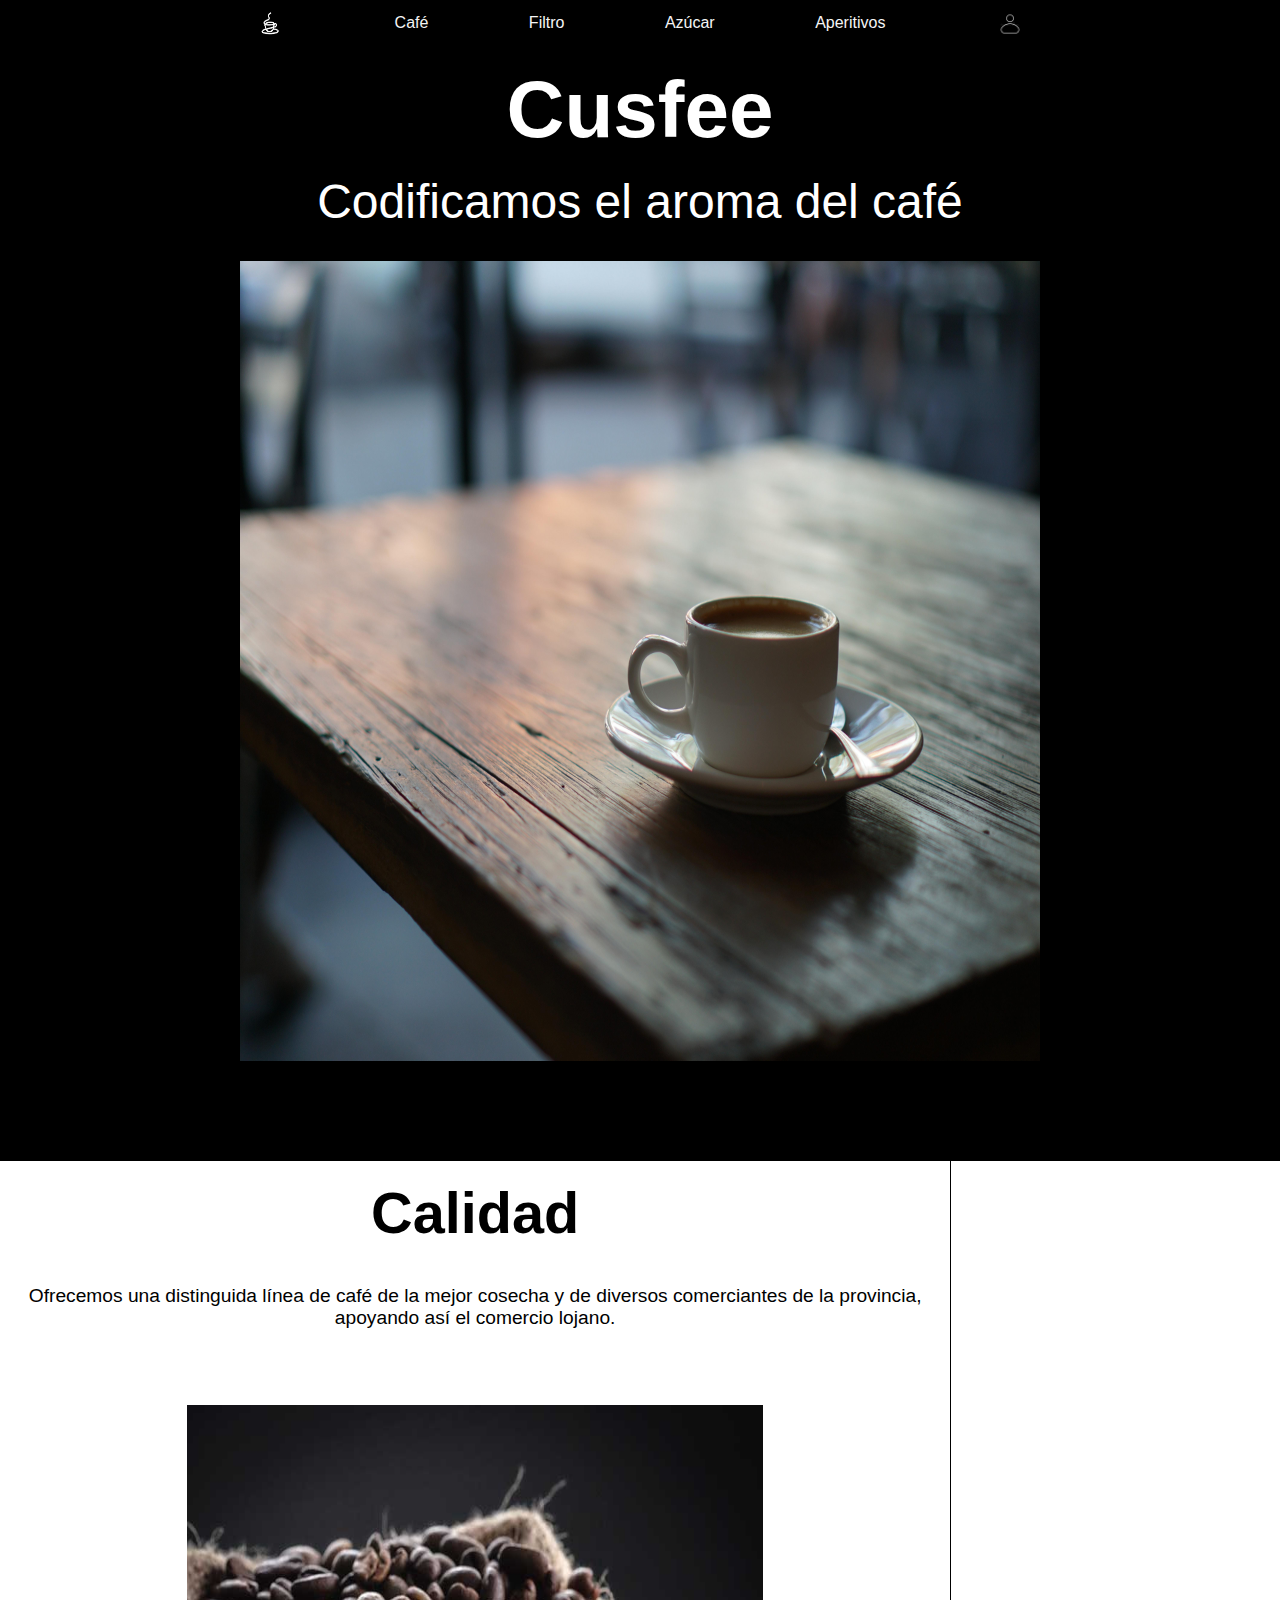
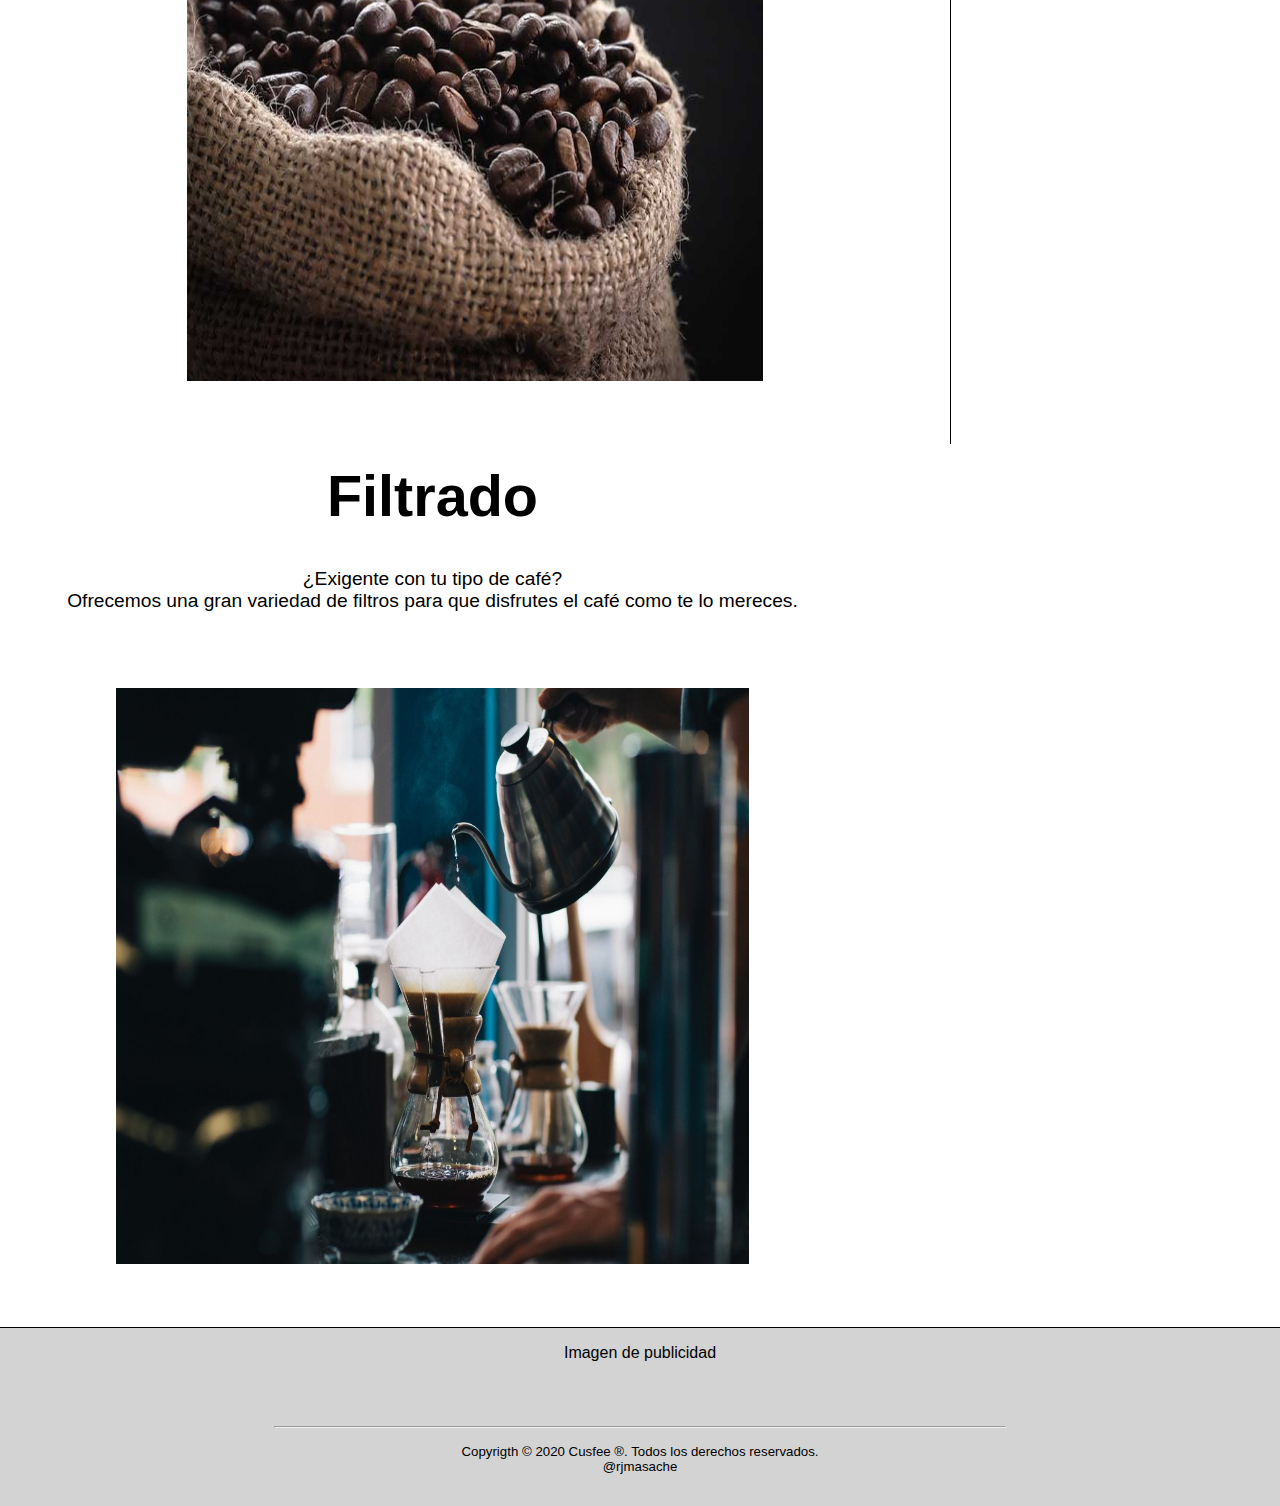
<file: index.html>
<!DOCTYPE html>
<html lang="en">
<head>
    <meta charset="UTF-8">
    <meta name="viewport" content="width=device-width, initial-scale=1.0">
    <link rel="stylesheet" href="css/estilos.css">
    <title>Cusfee</title>
</head>
<body>
    <header class="headerMenu">
        <nav class="menu">
            <a href="index.html"><img src="images/logo.jpg" alt="Logo"></a>
            <a href="internas/cafe.html">Café</a>
            <a href="internas/filtro.html">Filtro</a>
            <a href="internas/azucar.html">Azúcar</a>
            <a href="internas/aperitivos.html">Aperitivos</a>
            <a href="app/registro.php"><img src="images/login.jpg" alt="Login"></a>
        </nav>
    </header>
    <section class="slider">
        <h1>Cusfee</h1><br>
        <p>
            Codificamos el aroma del café
        </p>
        <img src="images/cusfee.jpg" alt="Cusfee">
    </section>
    <section class="productos">
        <article class="producto1">
            <h2>Calidad</h2>
            <p>
                Ofrecemos una distinguida línea de café de la mejor cosecha y de diversos comerciantes de la provincia, <br> apoyando así el comercio lojano.
            </p>
            <img src="images/cafe.jpg" alt="Café">
        </article>
        <article class="producto2">
            <h2>Filtrado</h2>
            <p>
                ¿Exigente con tu tipo de café? <br>
                Ofrecemos una gran variedad de filtros para que disfrutes el café como te lo mereces.
            </p>
            <img src="images/filtrado.jpg" alt="Filtrado">
        </article>
    </section>
    <aside>
        Imagen de publicidad
    </aside>
    <footer>
        <hr>
        <h5>Copyrigth © 2020 Cusfee ®. Todos los derechos reservados. <br>@rjmasache</h5>
    </footer>
</body>
</html>
</file>
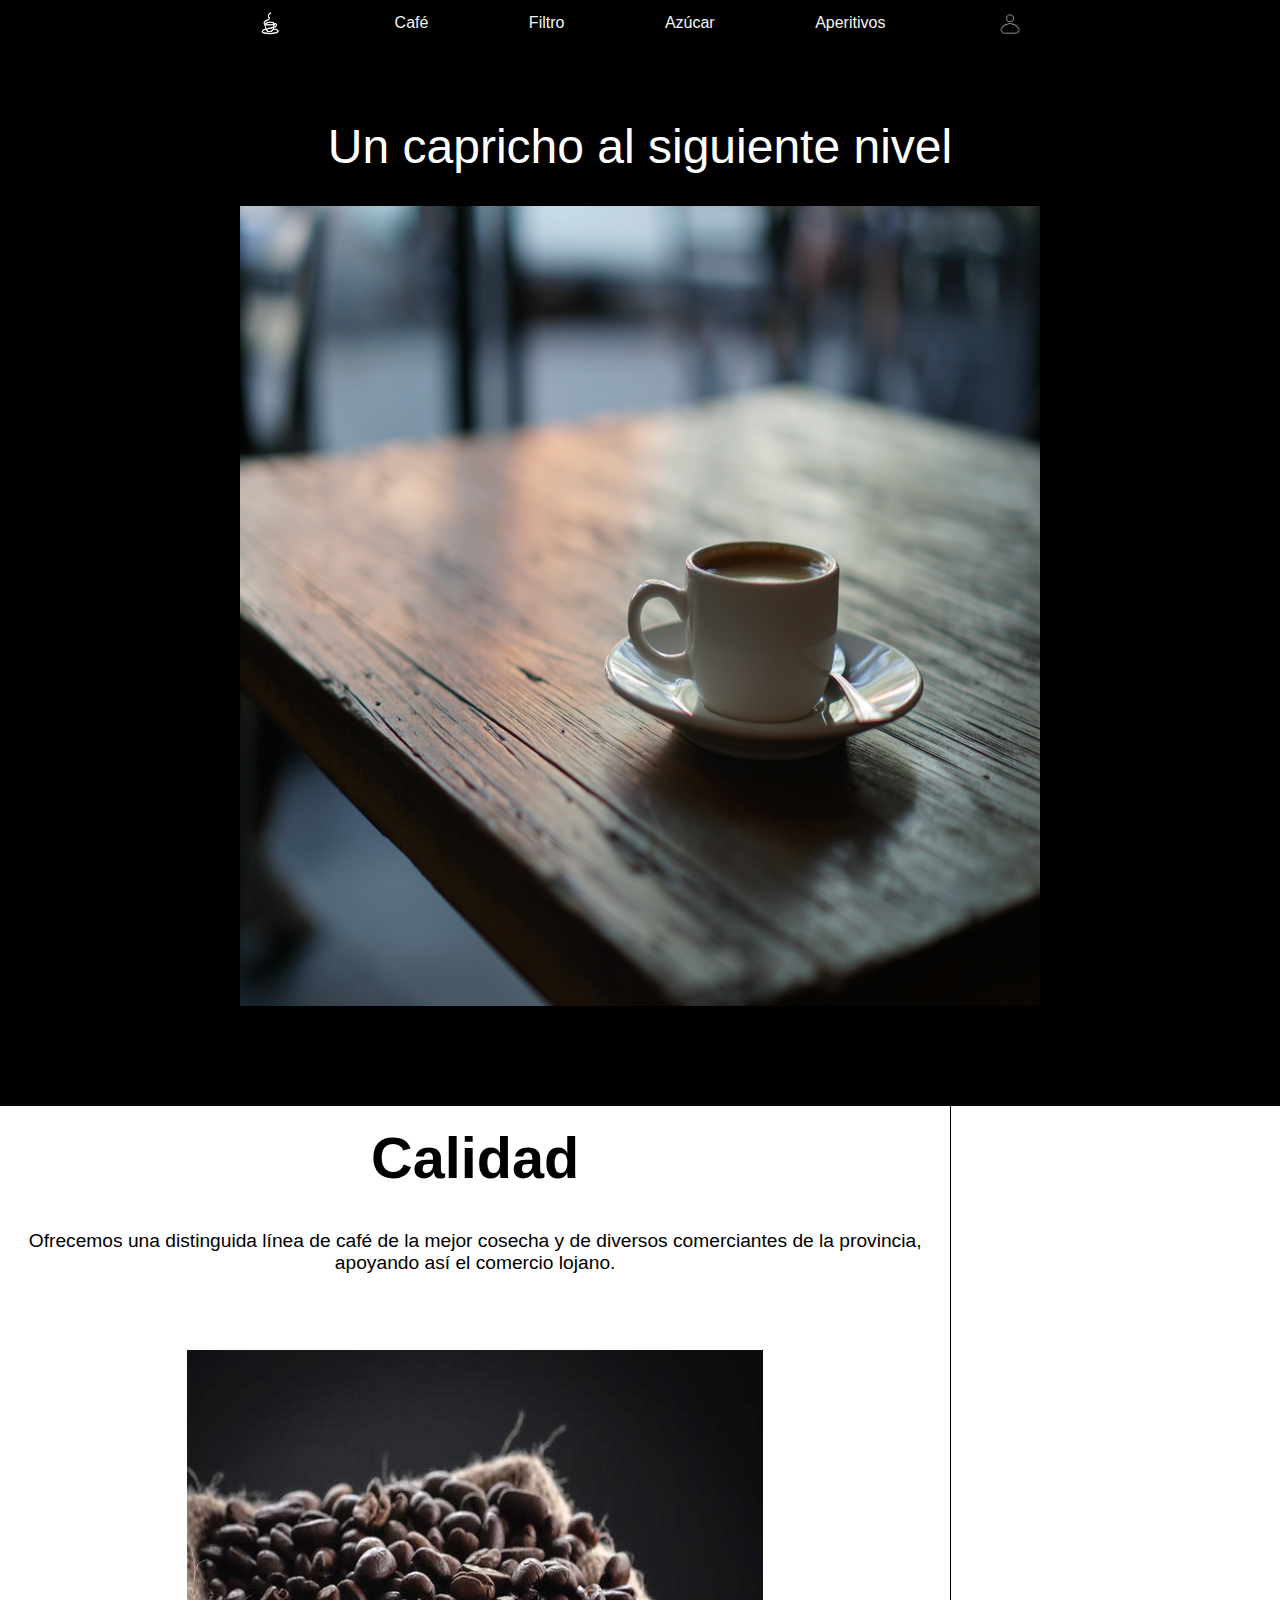
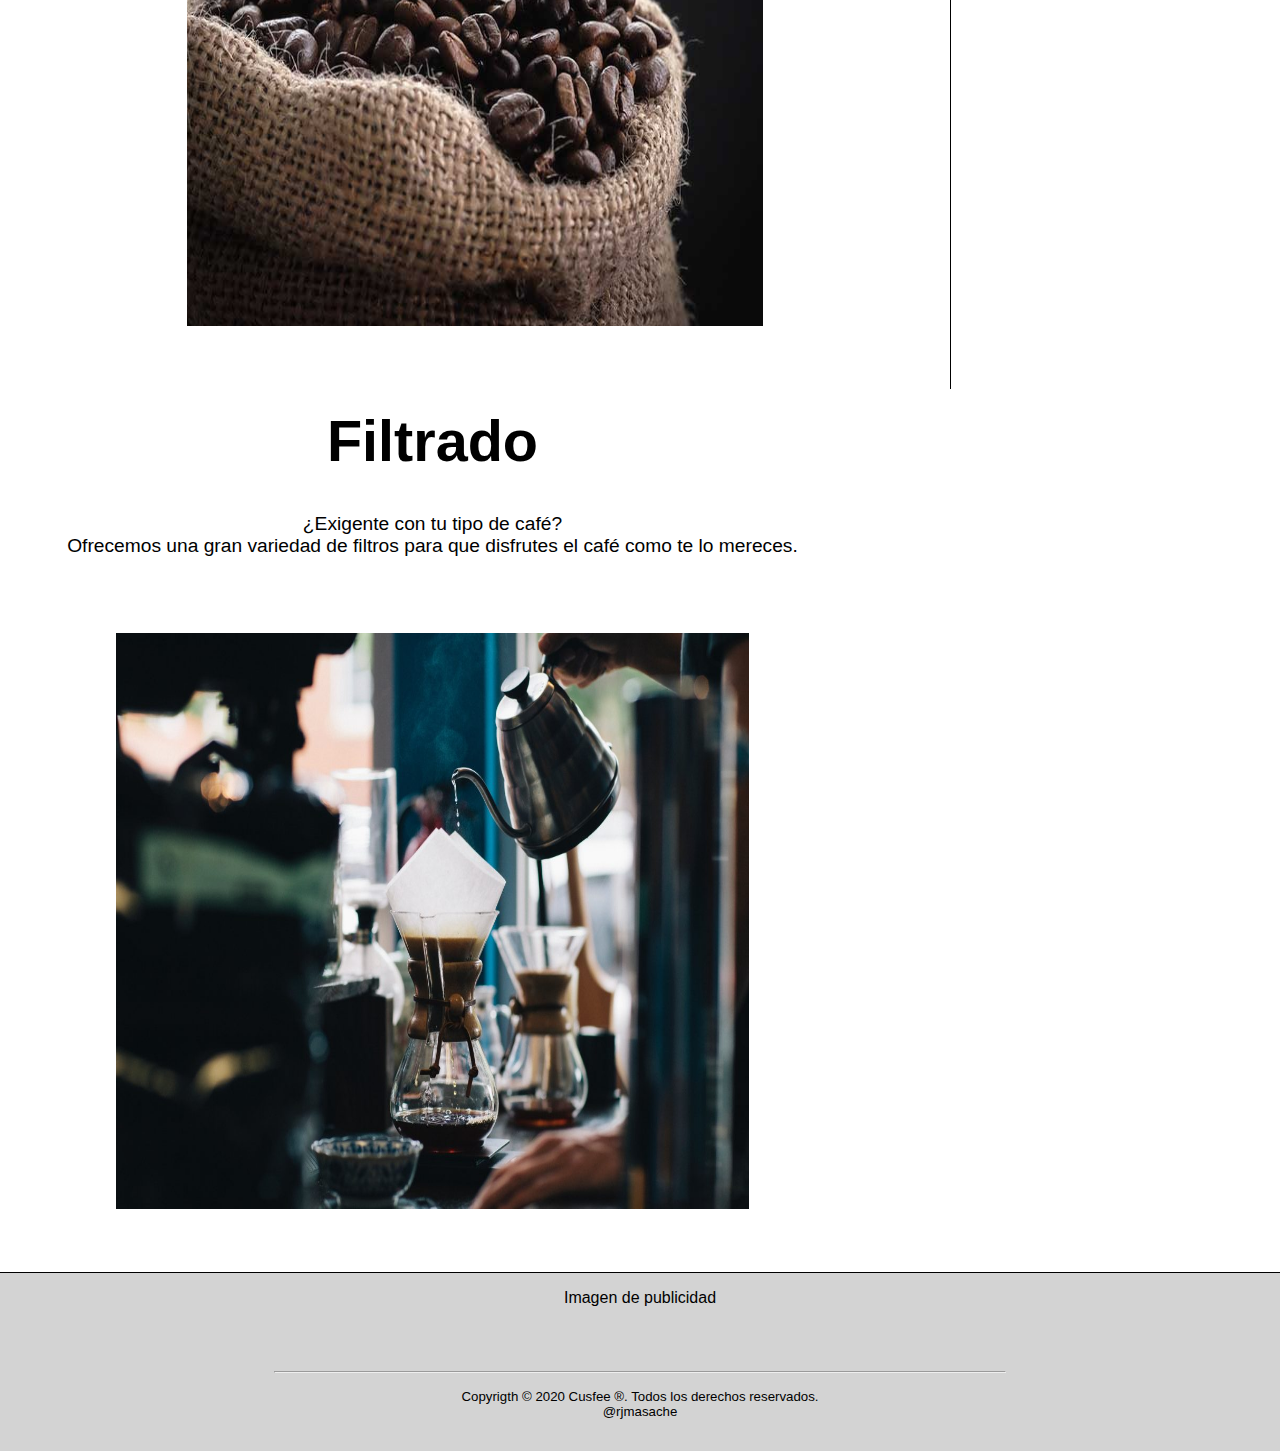
<file: internas/aperitivos.html>
<!DOCTYPE html>
<html lang="en">
<head>
    <meta charset="UTF-8">
    <meta name="viewport" content="width=device-width, initial-scale=1.0">
    <link rel="stylesheet" href="../css/estilos.css">
    <title>Cusfee</title>
</head>
<body>
    <header class="headerMenu">
        <nav class="menu">
            <a href="../index.html"><img src="../images/logo.jpg" alt="Logo"></a>
            <a href="cafe.html">Café</a>
            <a href="filtro.html">Filtro</a>
            <a href="azucar.html">Azúcar</a>
            <a href="aperitivos.html">Aperitivos</a>
            <a href="../app/registro.php"><img src="../images/login.jpg" alt="Login"></a>
        </nav>
    </header>
    <section class="slider">
        <p>
            <br>
            Un capricho al siguiente nivel
        </p>
        <img src="../images/cusfee.jpg" alt="Cusfee">
    </section>
    <section class="productos">
        <article class="producto1">
            <h2>Calidad</h2>
            <p>
                Ofrecemos una distinguida línea de café de la mejor cosecha y de diversos comerciantes de la provincia, <br> apoyando así el comercio lojano.
            </p>
            <img src="../images/cafe.jpg" alt="Café">
        </article>
        <article class="producto2">
            <h2>Filtrado</h2>
            <p>
                ¿Exigente con tu tipo de café? <br>
                Ofrecemos una gran variedad de filtros para que disfrutes el café como te lo mereces.
            </p>
            <img src="../images/filtrado.jpg" alt="Filtrado">
        </article>
    </section>
    <aside>
        Imagen de publicidad
    </aside>
    <footer>
        <hr>
        <h5>Copyrigth © 2020 Cusfee ®. Todos los derechos reservados. <br>@rjmasache</h5>
    </footer>
</body>
</html>
</file>
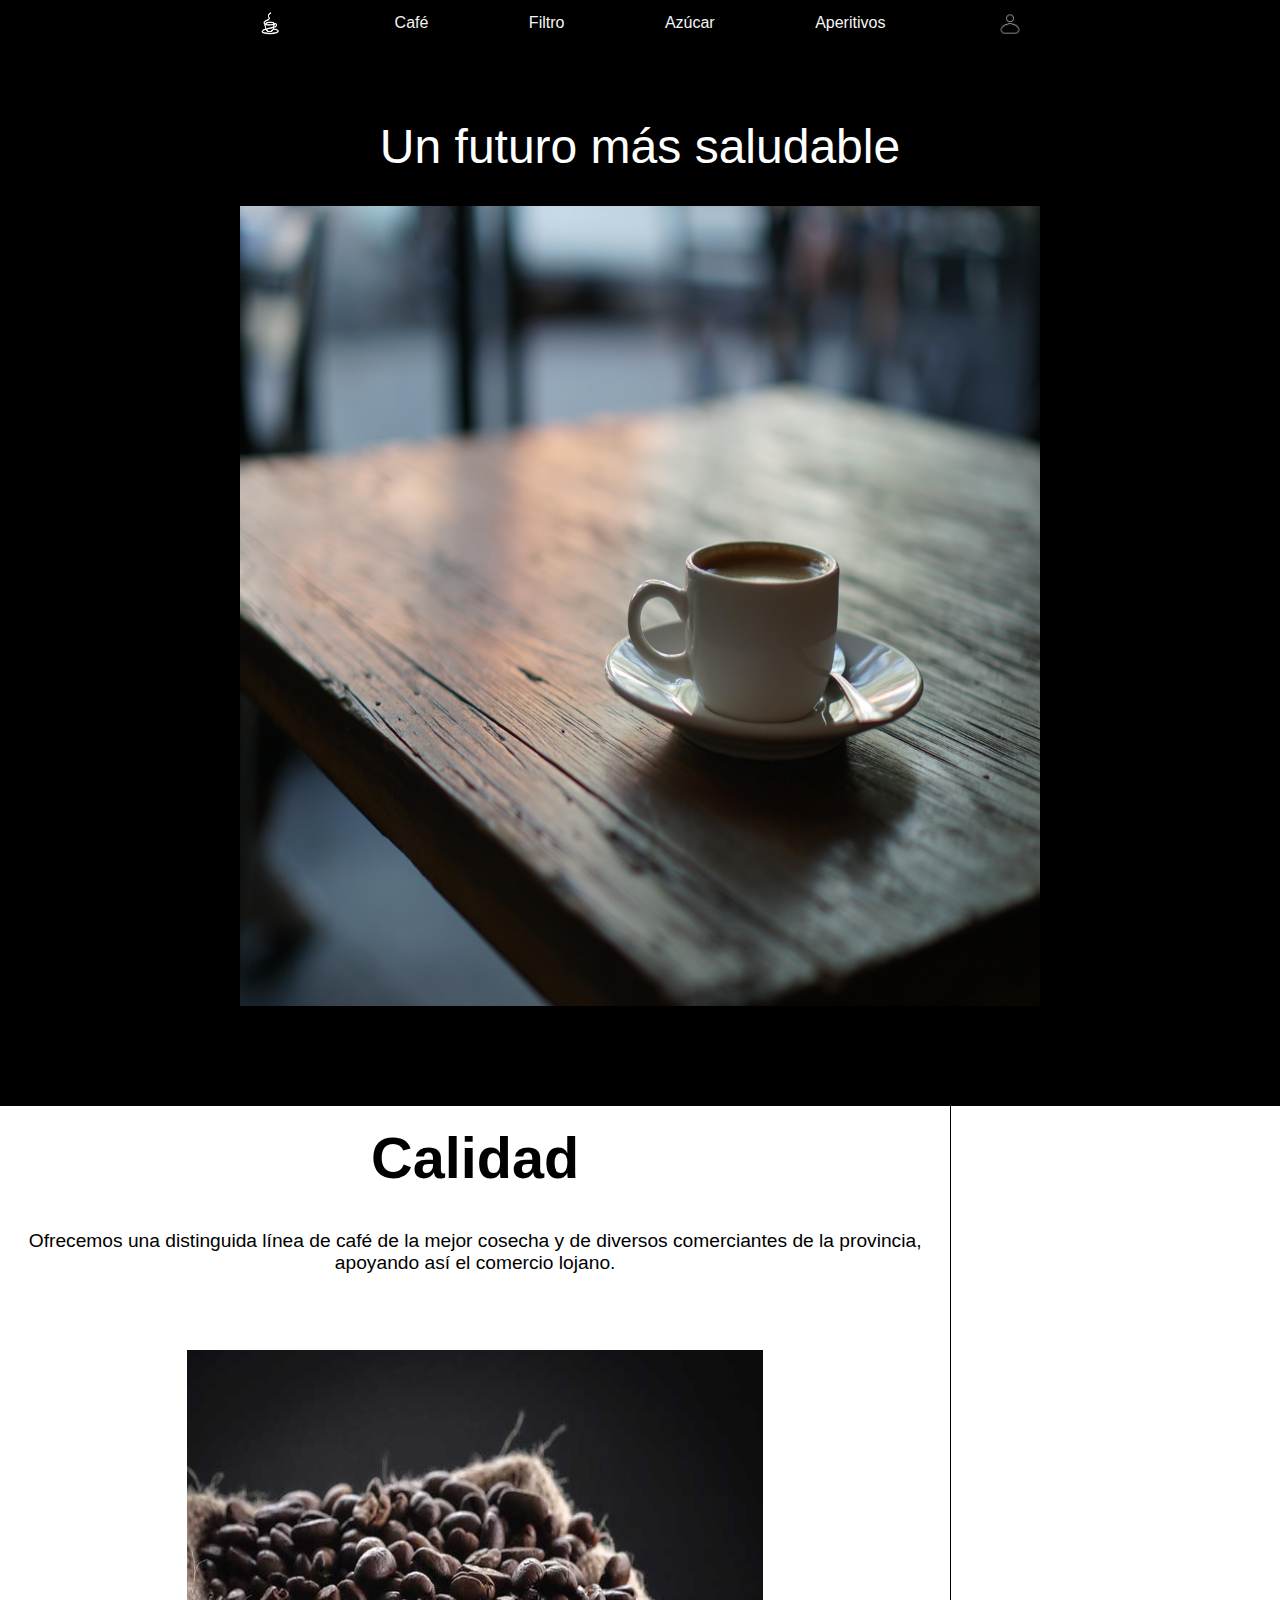
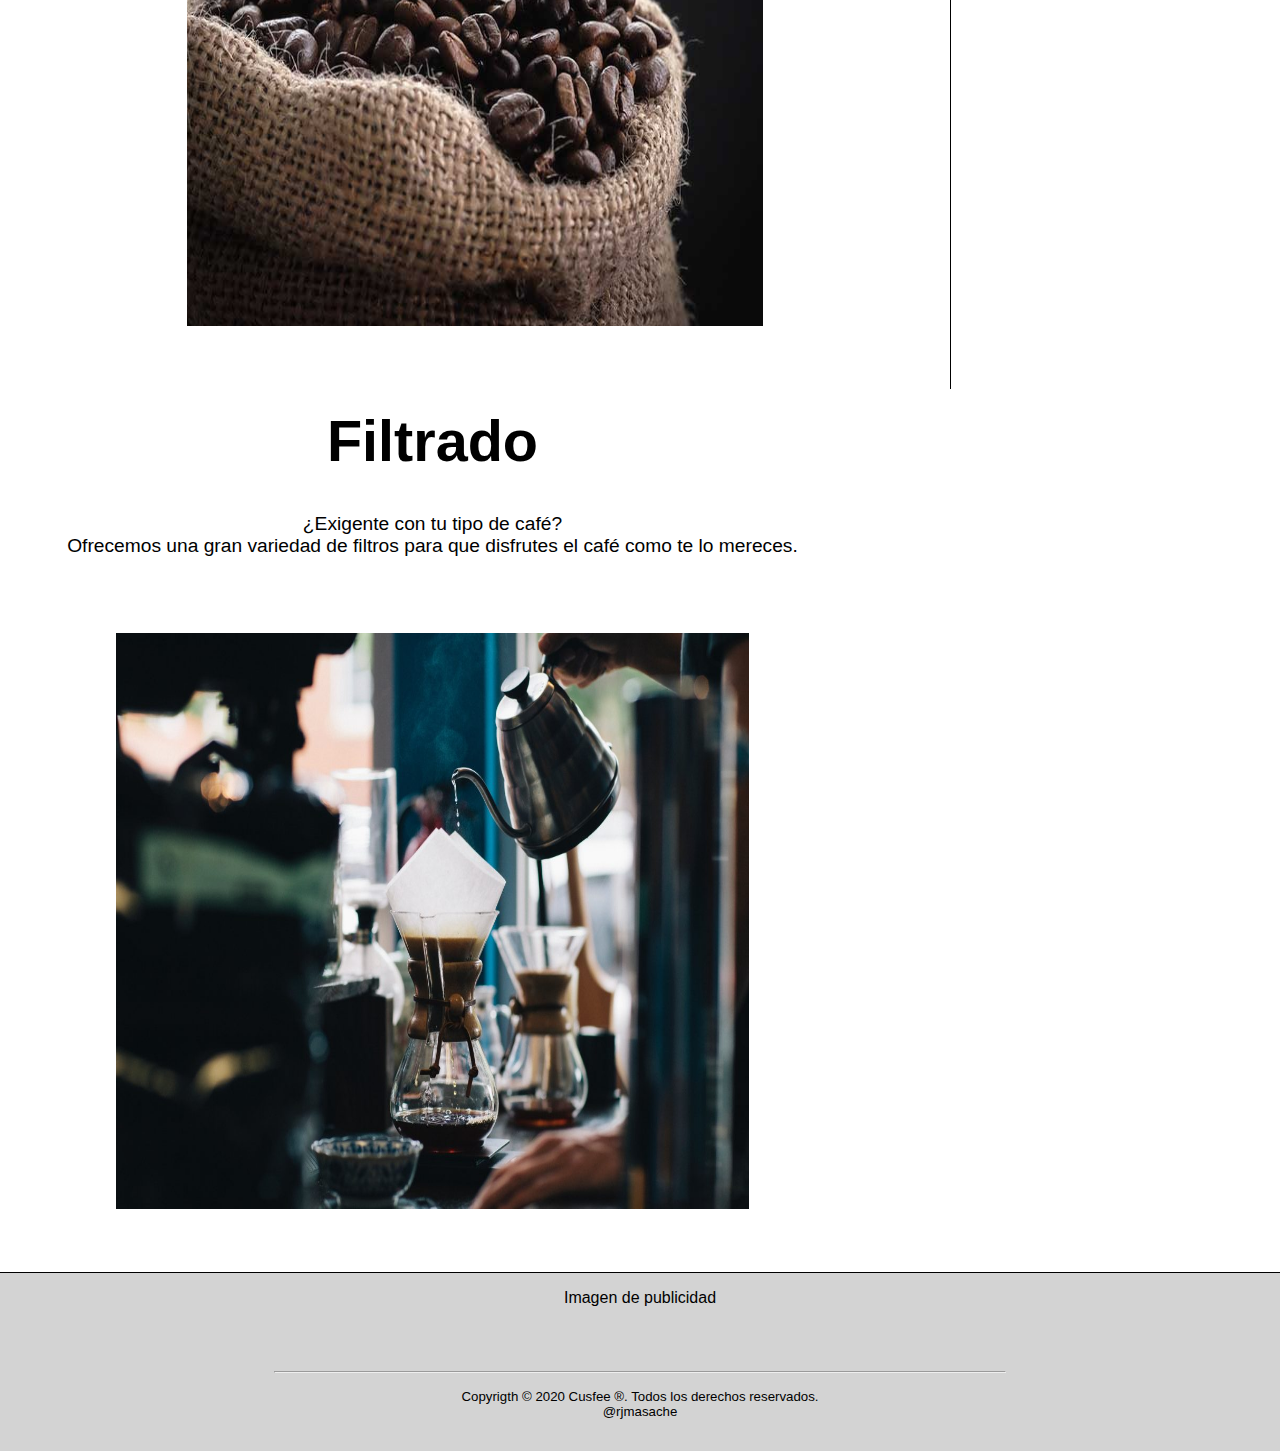
<file: internas/azucar.html>
<!DOCTYPE html>
<html lang="en">
<head>
    <meta charset="UTF-8">
    <meta name="viewport" content="width=device-width, initial-scale=1.0">
    <link rel="stylesheet" href="../css/estilos.css">
    <title>Cusfee</title>
</head>
<body>
    <header class="headerMenu">
        <nav class="menu">
            <a href="../index.html"><img src="../images/logo.jpg" alt="Logo"></a>
            <a href="cafe.html">Café</a>
            <a href="filtro.html">Filtro</a>
            <a href="azucar.html">Azúcar</a>
            <a href="aperitivos.html">Aperitivos</a>
            <a href="../app/registro.php"><img src="../images/login.jpg" alt="Login"></a>
        </nav>
    </header>
    <section class="slider">
        <p>
            <br>
            Un futuro más saludable
        </p>
        <img src="../images/cusfee.jpg" alt="Cusfee">
    </section>
    <section class="productos">
        <article class="producto1">
            <h2>Calidad</h2>
            <p>
                Ofrecemos una distinguida línea de café de la mejor cosecha y de diversos comerciantes de la provincia, <br> apoyando así el comercio lojano.
            </p>
            <img src="../images/cafe.jpg" alt="Café">
        </article>
        <article class="producto2">
            <h2>Filtrado</h2>
            <p>
                ¿Exigente con tu tipo de café? <br>
                Ofrecemos una gran variedad de filtros para que disfrutes el café como te lo mereces.
            </p>
            <img src="../images/filtrado.jpg" alt="Filtrado">
        </article>
    </section>
    <aside>
        Imagen de publicidad
    </aside>
    <footer>
        <hr>
        <h5>Copyrigth © 2020 Cusfee ®. Todos los derechos reservados. <br>@rjmasache</h5>
    </footer>
</body>
</html>
</file>
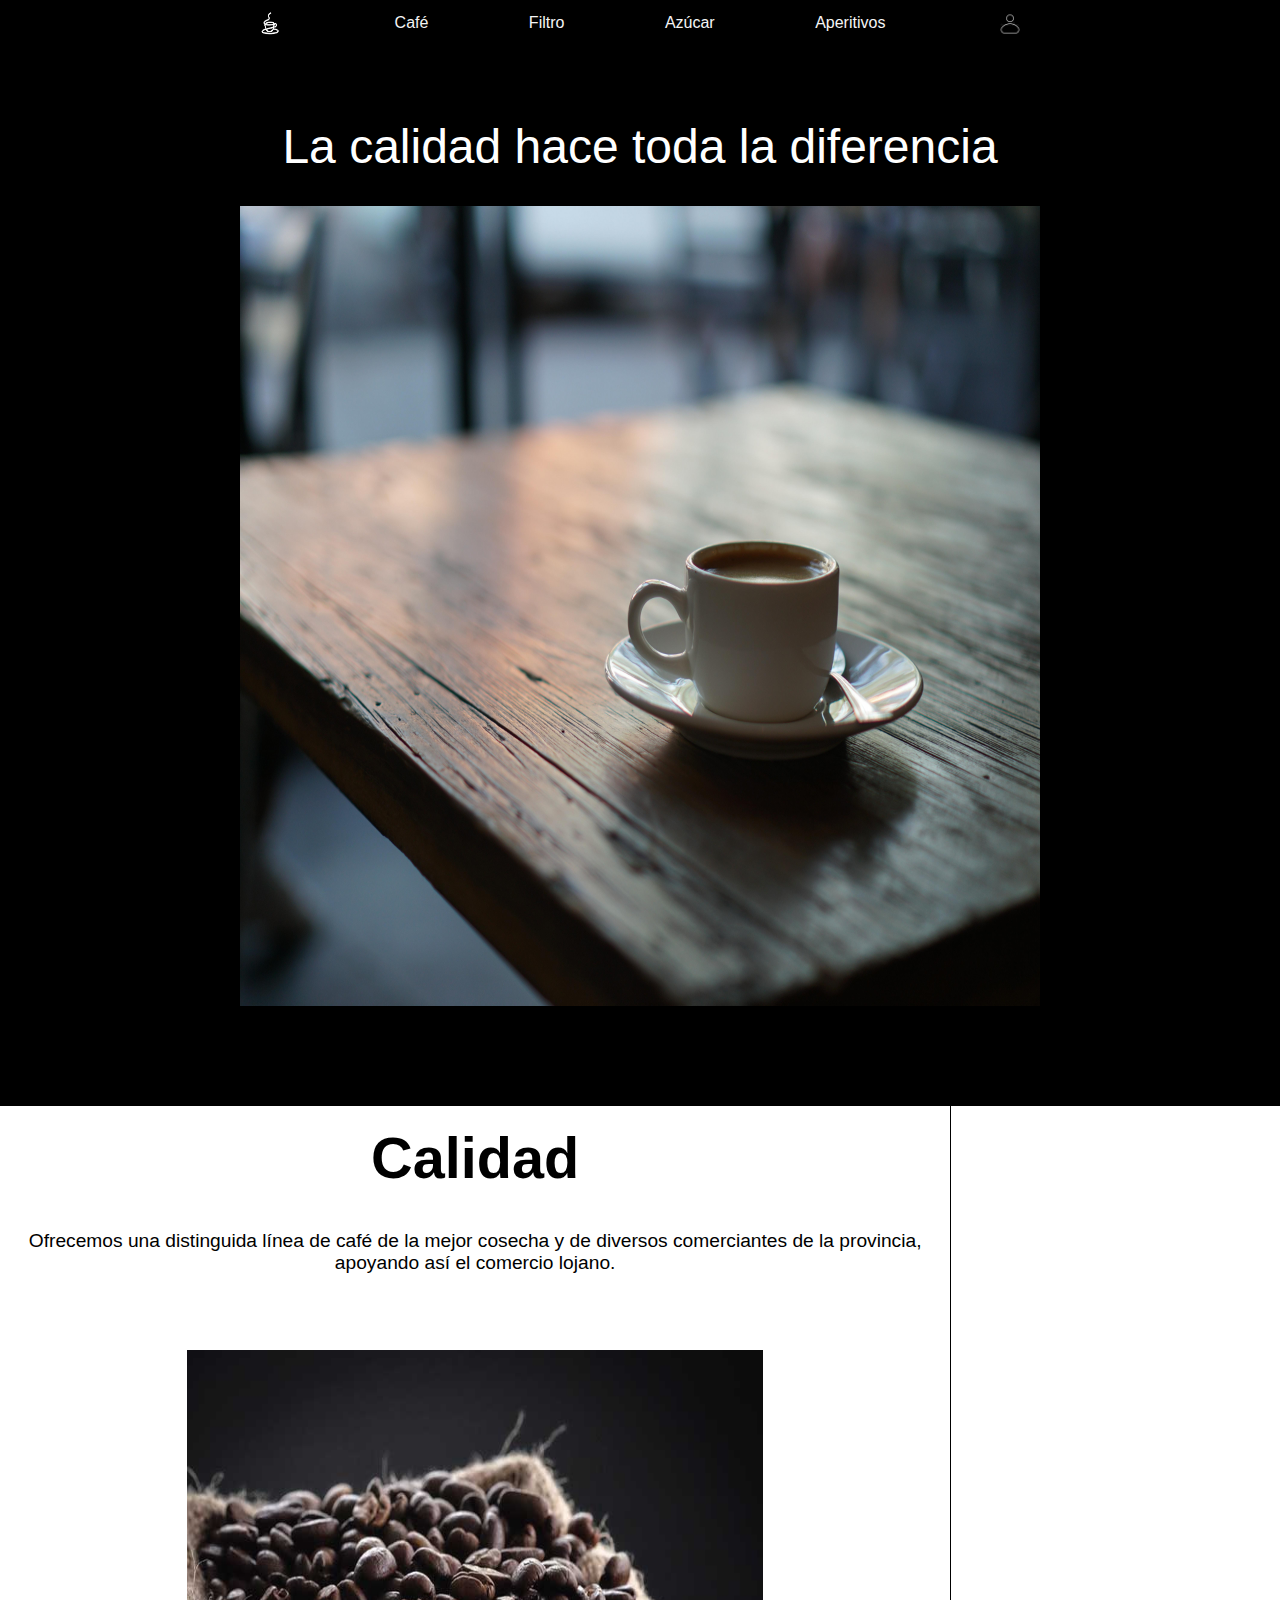
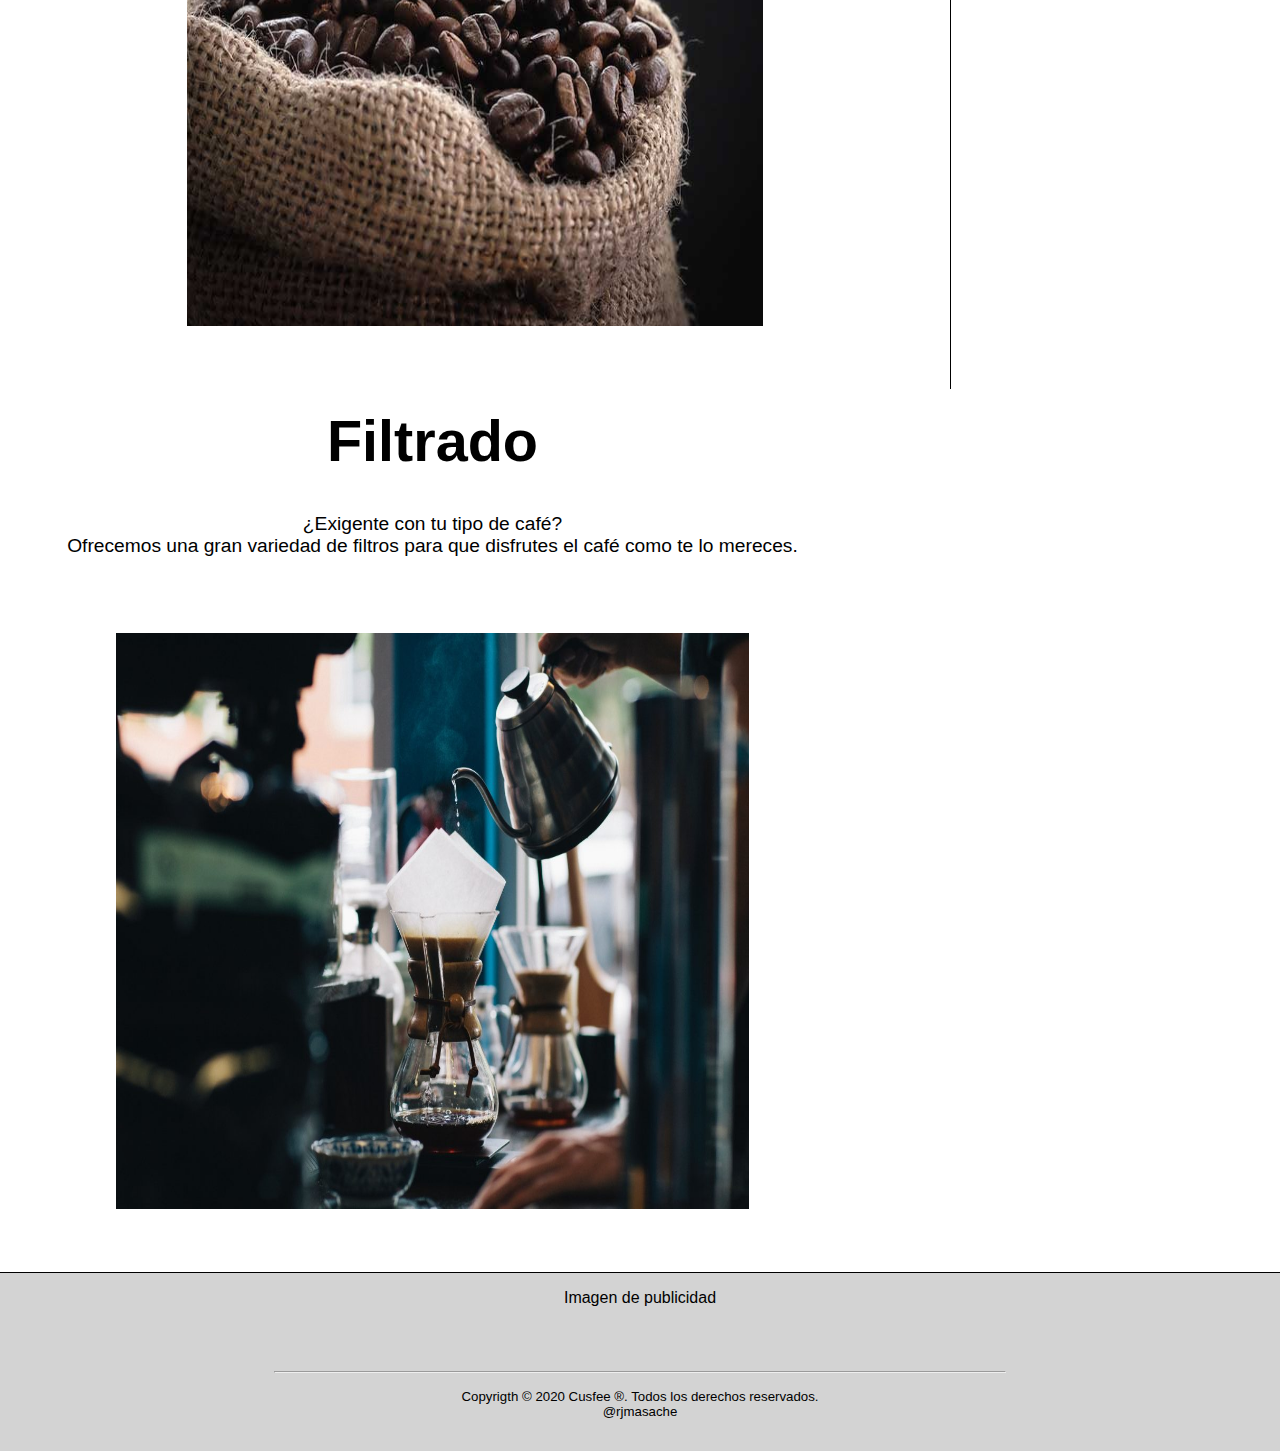
<file: internas/cafe.html>
<!DOCTYPE html>
<html lang="en">
<head>
    <meta charset="UTF-8">
    <meta name="viewport" content="width=device-width, initial-scale=1.0">
    <link rel="stylesheet" href="../css/estilos.css">
    <title>Cusfee</title>
</head>
<body>
    <header class="headerMenu">
        <nav class="menu">
            <a href="../index.html"><img src="../images/logo.jpg" alt="Logo"></a>
            <a href="cafe.html">Café</a>
            <a href="filtro.html">Filtro</a>
            <a href="azucar.html">Azúcar</a>
            <a href="aperitivos.html">Aperitivos</a>
            <a href="../app/login.php"><img src="../images/login.jpg" alt="Login"></a>
        </nav>
    </header>
    <section class="slider">
        <p>
            <br>
            La calidad hace toda la diferencia
        </p>
        <img src="../images/cusfee.jpg" alt="Cusfee">
    </section>
    <section class="productos">
        <article class="producto1">
            <h2>Calidad</h2>
            <p>
                Ofrecemos una distinguida línea de café de la mejor cosecha y de diversos comerciantes de la provincia, <br> apoyando así el comercio lojano.
            </p>
            <img src="../images/cafe.jpg" alt="Café">
        </article>
        <article class="producto2">
            <h2>Filtrado</h2>
            <p>
                ¿Exigente con tu tipo de café? <br>
                Ofrecemos una gran variedad de filtros para que disfrutes el café como te lo mereces.
            </p>
            <img src="../images/filtrado.jpg" alt="Filtrado">
        </article>
    </section>
    <aside>
        Imagen de publicidad
    </aside>
    <footer>
        <hr>
        <h5>Copyrigth © 2020 Cusfee ®. Todos los derechos reservados. <br>@rjmasache</h5>
    </footer>
</body>
</html>
</file>
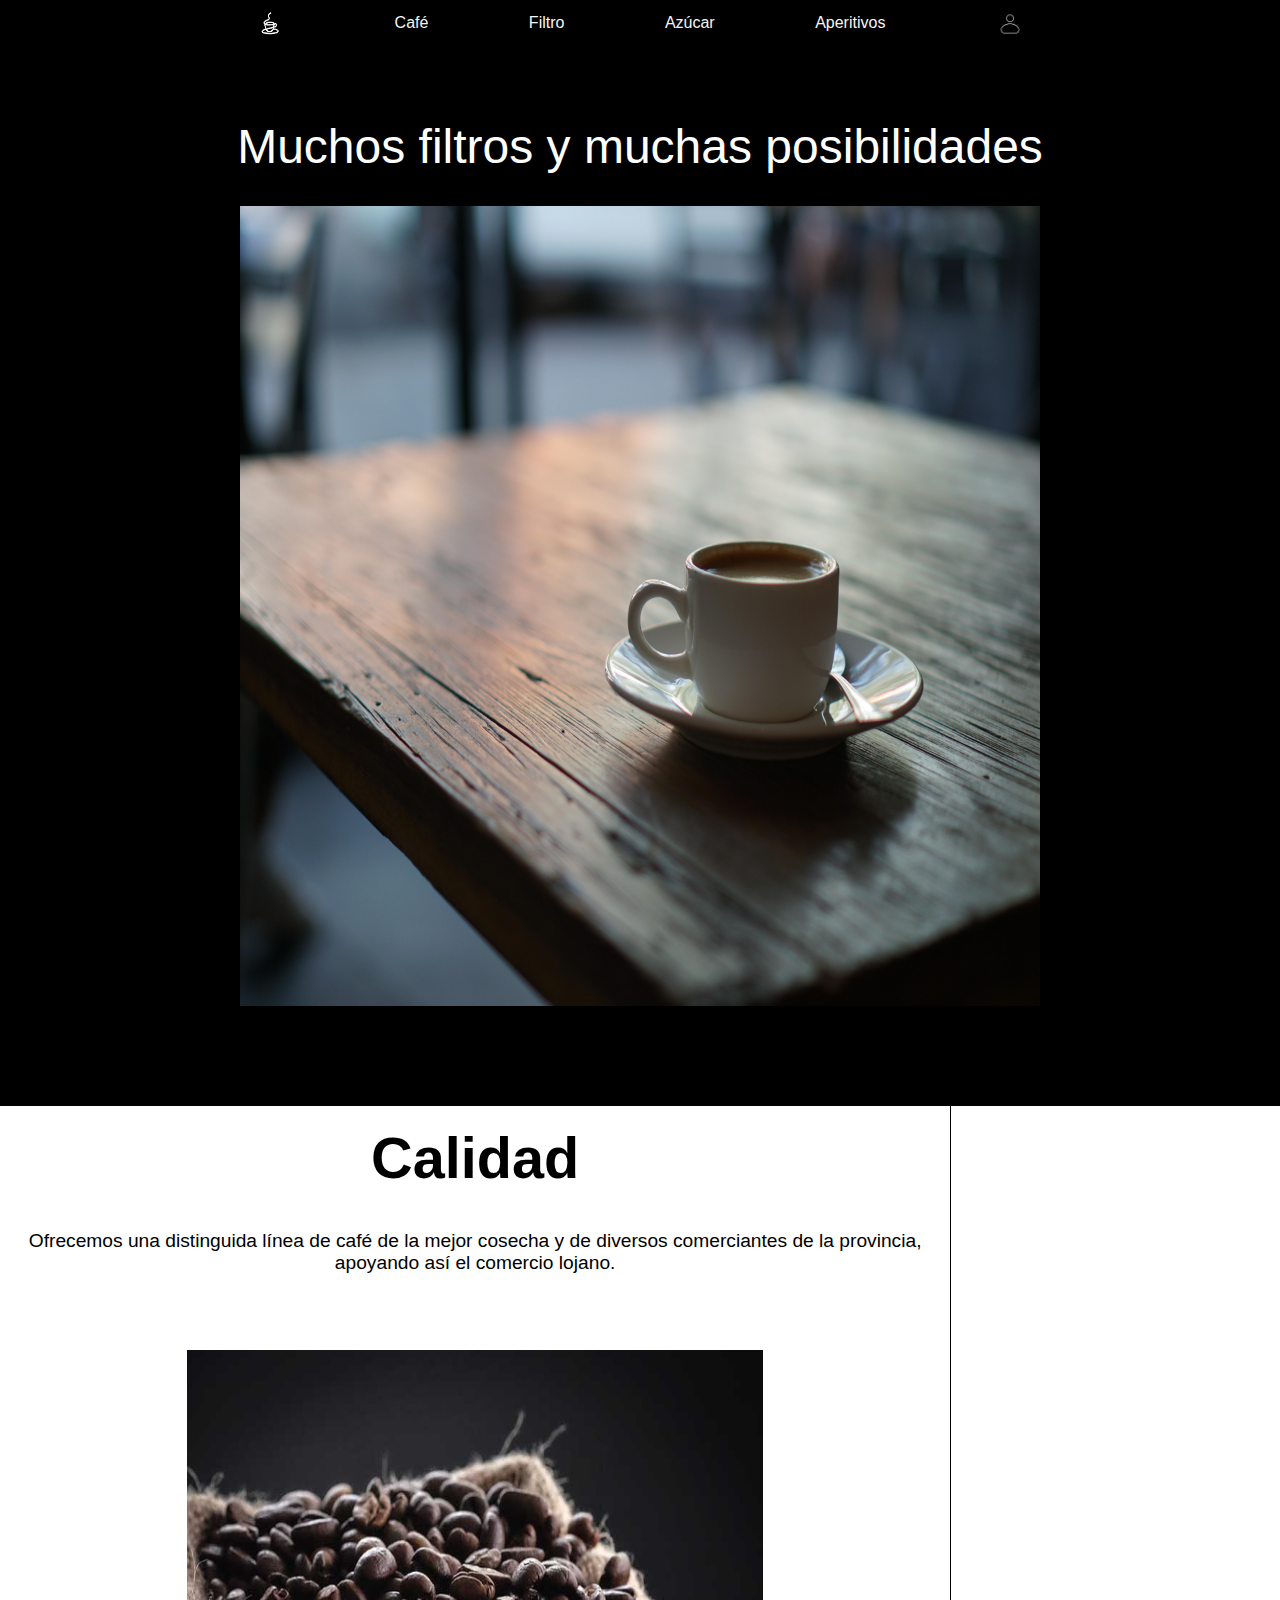
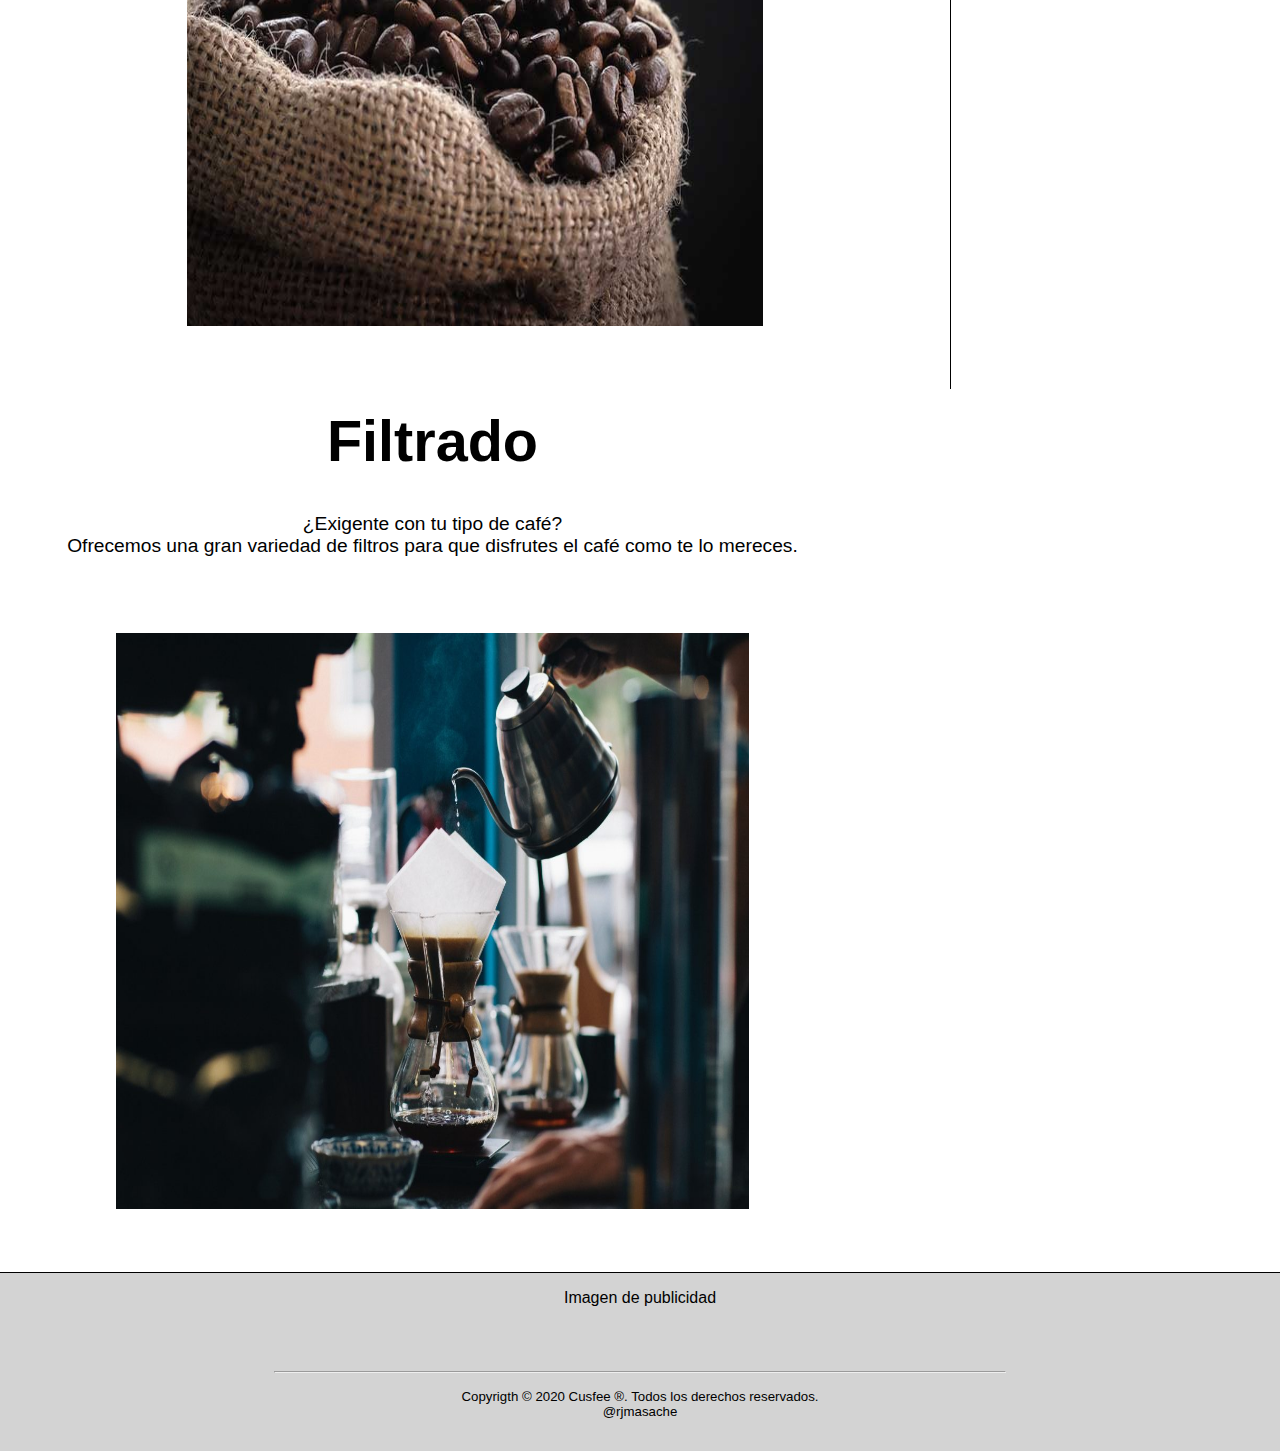
<file: internas/filtro.html>
<!DOCTYPE html>
<html lang="en">
<head>
    <meta charset="UTF-8">
    <meta name="viewport" content="width=device-width, initial-scale=1.0">
    <link rel="stylesheet" href="../css/estilos.css">
    <title>Cusfee</title>
</head>
<body>
    <header class="headerMenu">
        <nav class="menu">
            <a href="../index.html"><img src="../images/logo.jpg" alt="Logo"></a>
            <a href="cafe.html">Café</a>
            <a href="filtro.html">Filtro</a>
            <a href="azucar.html">Azúcar</a>
            <a href="aperitivos.html">Aperitivos</a>
            <a href="../app/registro.php"><img src="../images/login.jpg" alt="Login"></a>
        </nav>
    </header>
    <section class="slider">
        <p>
            <br>
            Muchos filtros y muchas posibilidades
        </p>
        <img src="../images/cusfee.jpg" alt="Cusfee">
    </section>
    <section class="productos">
        <article class="producto1">
            <h2>Calidad</h2>
            <p>
                Ofrecemos una distinguida línea de café de la mejor cosecha y de diversos comerciantes de la provincia, <br> apoyando así el comercio lojano.
            </p>
            <img src="../images/cafe.jpg" alt="Café">
        </article>
        <article class="producto2">
            <h2>Filtrado</h2>
            <p>
                ¿Exigente con tu tipo de café? <br>
                Ofrecemos una gran variedad de filtros para que disfrutes el café como te lo mereces.
            </p>
            <img src="../images/filtrado.jpg" alt="Filtrado">
        </article>
    </section>
    <aside>
        Imagen de publicidad
    </aside>
    <footer>
        <hr>
        <h5>Copyrigth © 2020 Cusfee ®. Todos los derechos reservados. <br>@rjmasache</h5>
    </footer>
</body>
</html>
</file>
<file: css/estilos.css>
*{
    padding: 0;
    margin: 0;
}
body{
    background-color: white;
    font-family: -apple-system, BlinkMacSystemFont, 'Segoe UI', Roboto, Oxygen, Ubuntu, Cantarell, 'Open Sans', 'Helvetica Neue', sans-serif;
}
header.headerMenu{
    width: 100%;
    position: fixed;
}
nav.menu{
    background-color: black;
    text-align: center;
    max-width: 100%;
}
nav.menu a{
    color: whitesmoke;
    padding: 0em 3em;
    text-decoration: none;
    display: inline-block;
}
nav.menu a img{
    vertical-align: middle;
    width: 3em;
    height: 3em;
}
section.slider{
    background-color: black;
    color: white;
    padding: 4em 0em;
    text-align: center;
}
section.slider h1{
    font-size: 5em;
}
section.slider p{
    font-size: 3em;
    font-weight: lighter;
}
section.slider img{
    padding: 2em 2em;
    width: 50em;
    height:50em;
}
section.productos article{
    background-color: white;
    color: black;
    padding: 1em 2em;
    display: inline-block;
}
section article.producto1{
    text-align: center;
    font-weight: lighter;
    font-size: 1.2em;
    padding: 1em 1em;
    border-right: 1px solid black;
}
section article.producto2{
    text-align: center;
    font-weight: lighter;
    font-size: 1.2em;
    padding: 1em 3em;
}
section.productos article h2{
    text-align: center;
    font-size: 3em;
}
section.productos article p{
    padding: 2em 0.5em;
}
section article.producto1 img{
    padding: 2em 2em;
    width: 30em;
    height: 30em;
}
section article.producto2 img{
    padding: 2em 2em;
    width: 33em;
    height: 30em;
}
aside{
    background-color: lightgray;
    color: black;
    text-align: center;
    padding: 1em;
    border-top: 1px solid black;
    font-weight: lighter;
}
hr{
    width: 60%;
    margin: 1em auto;
    color: gainsboro;
}
footer{
    background-color: lightgray;
    color: black;
    text-align: center;
    padding: 2em 2em;   

}
footer h5{
    font-style: normal;
    font-weight: lighter;
}
/* Media */
/*
@media only screen and(max-width: 500px){
    body{
        background-color: red;
    }
}
*/
</file>
